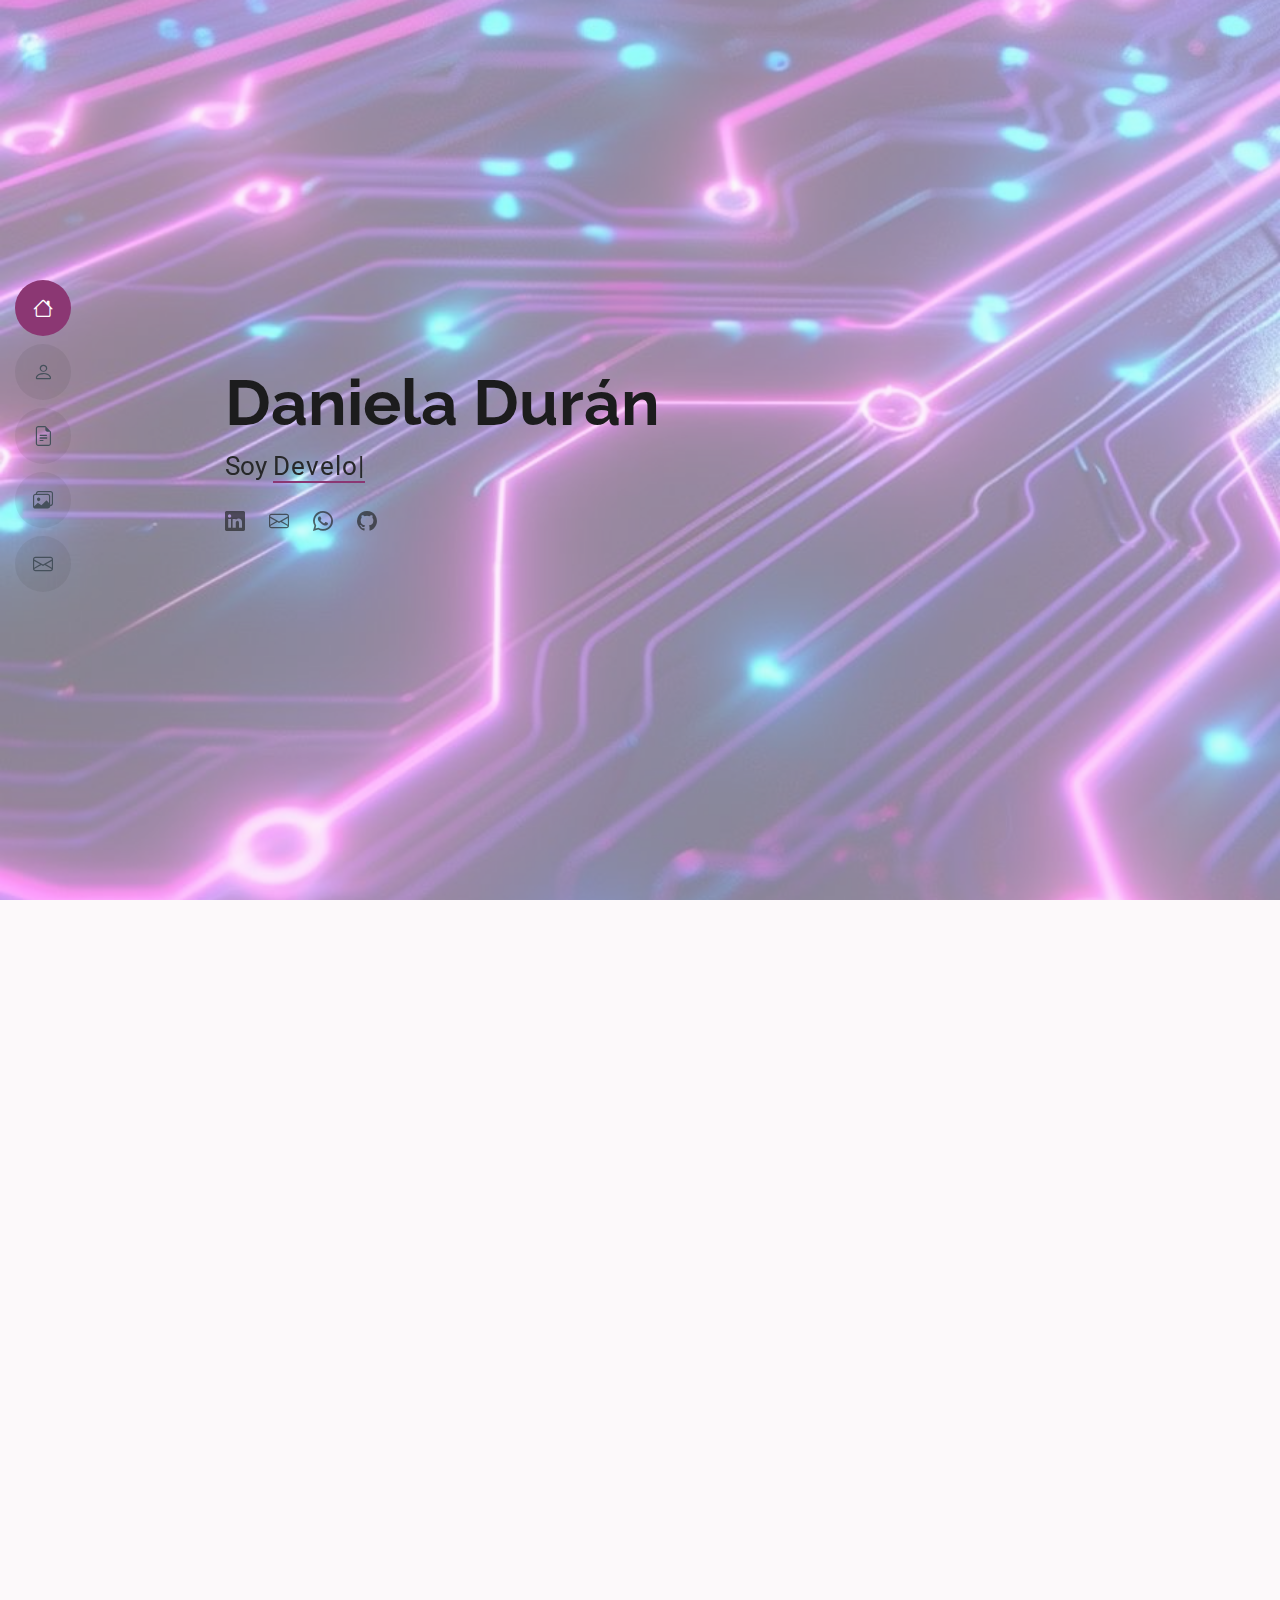
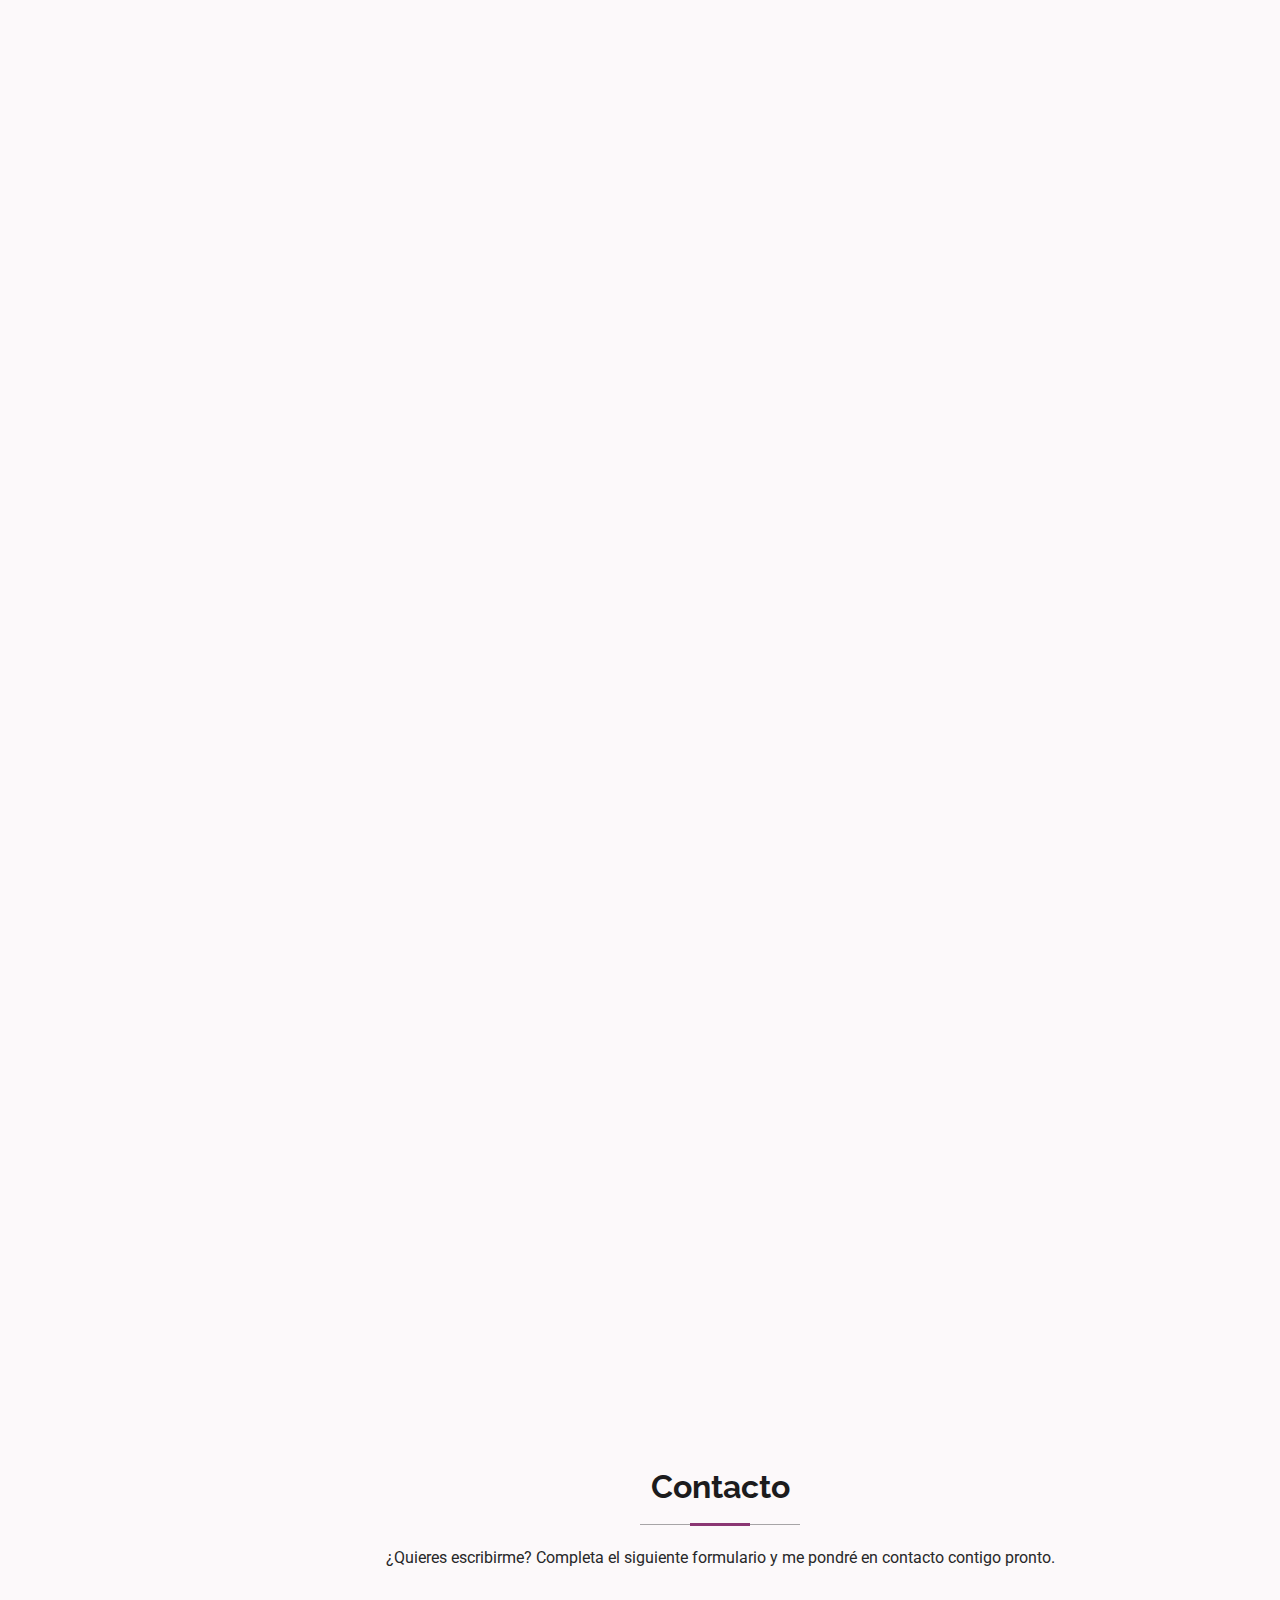
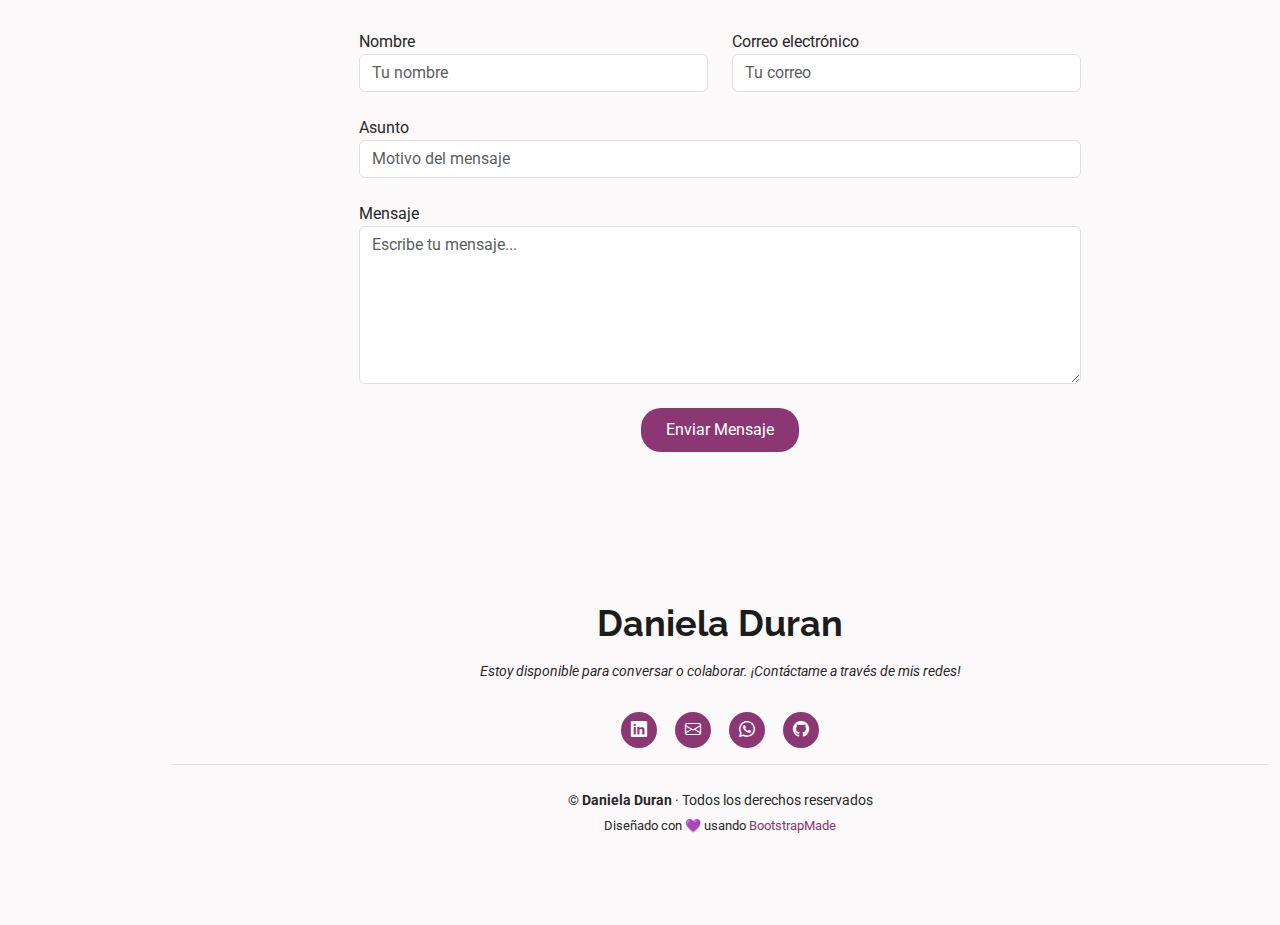
<file: index.html>
<!DOCTYPE html>
<html lang="en">
  <head>
    <meta charset="utf-8" />
    <meta content="width=device-width, initial-scale=1.0" name="viewport" />


    <title>Portafolio Dani</title>
    <meta content="" name="description" />
    <meta content="" name="keywords" />

    <!-- Favicons -->
    <link href="assets/img/IMG_0423.jpeg" rel="icon" />
    <link href="assets/img/apple-touch-icon.png" rel="apple-touch-icon" />

    <!-- Fonts -->
    <link href="https://fonts.googleapis.com" rel="preconnect" />
    <link href="https://fonts.gstatic.com" rel="preconnect" crossorigin />
    <link
      href="https://fonts.googleapis.com/css2?family=Roboto:ital,wght@0,100;0,300;0,400;0,500;0,700;0,900;1,100;1,300;1,400;1,500;1,700;1,900&family=Poppins:ital,wght@0,100;0,200;0,300;0,400;0,500;0,600;0,700;0,800;0,900;1,100;1,200;1,300;1,400;1,500;1,600;1,700;1,800;1,900&family=Raleway:ital,wght@0,100;0,200;0,300;0,400;0,500;0,600;0,700;0,800;0,900;1,100;1,200;1,300;1,400;1,500;1,600;1,700;1,800;1,900&display=swap"
      rel="stylesheet"
    />

    <!-- Vendor CSS Files -->
    <link
      href="assets/vendor/bootstrap/css/bootstrap.min.css"
      rel="stylesheet"
    />
    <link
      href="assets/vendor/bootstrap-icons/bootstrap-icons.css"
      rel="stylesheet"
    />
    <link href="assets/vendor/aos/aos.css" rel="stylesheet" />
    <link
      href="assets/vendor/glightbox/css/glightbox.min.css"
      rel="stylesheet"
    />
    <link href="assets/vendor/swiper/swiper-bundle.min.css" rel="stylesheet" />
    <link
      href="https://cdn.jsdelivr.net/npm/bootstrap-icons@1.10.5/font/bootstrap-icons.css"
      rel="stylesheet"
    />

    <!-- Main CSS File -->
    <link href="assets/css/main.css" rel="stylesheet" />

    <!-- =======================================================
  * Template Name: MyResume
  * Template URL: https://bootstrapmade.com/free-html-bootstrap-template-my-resume/
  * Updated: Jun 29 2024 with Bootstrap v5.3.3
  * Author: BootstrapMade.com
  * License: https://bootstrapmade.com/license/
  ======================================================== -->
  </head>

  <body class="index-page">
    <header
      id="header"
      class="header d-flex flex-column justify-content-center"
    >
      <i class="header-toggle d-xl-none bi bi-list"></i>

      <nav id="navmenu" class="navmenu">
        <ul>
          <li>
            <a href="#inicio" class="active"
              ><i class="bi bi-house navicon"></i><span>Inicio</span></a
            >
          </li>
          <li>
            <a href="#acercademi"
              ><i class="bi bi-person navicon"></i><span>Acerca de mí</span></a
            >
          </li>
          <li>
            <a href="#Habilidades"
              ><i class="bi bi-file-earmark-text navicon"></i
              ><span>Habilidades</span></a
            >
          </li>
          <li>
            <a href="#portfolio"
              ><i class="bi bi-images navicon"></i><span>Portafolio</span></a
            >
          </li>
          <li>
            <a href="#contact"
              ><i class="bi bi-envelope navicon"></i><span>Contacto</span></a
            >
          </li>
        </ul>
      </nav>
    </header>

    <main class="main">
      <!-- Hero Section -->
      <section id="inicio" class="hero section light-background">
        <img src="assets/img/IMG_0425.jpeg" alt="" />

        <div class="container" data-aos="zoom-out">
          <div class="row justify-content-center">
            <div class="col-lg-9">
              <h2>Daniela Durán</h2>
              <p>
                Soy
                <span
                  class="typed"
                  data-typed-items="Developer, Data Analyst, Customer Care Specialist"
                ></span
                ><span
                  class="typed-cursor typed-cursor--blink"
                  aria-hidden="true"
                ></span>
              </p>
              <div class="social-links">
                <a
                  href="https://www.linkedin.com/in/danieladuran21/"
                  target="_blank"
                  ><i class="bi bi-linkedin"></i
                ></a>
                <a href="mailto:daniela.duran21@gmail.com"
                  ><i class="bi bi-envelope"></i
                ></a>
                <a href="https://wa.me/56932433889" target="_blank"
                  ><i class="bi bi-whatsapp"></i
                ></a>
                <a href="https://github.com/danydaniela21" target="_blank"
                  ><i class="bi bi-github"></i
                ></a>
              </div>
            </div>
          </div>
        </div>
      </section>

      <!-- About Section -->
      <section id="acercademi" class="about section">
        <!-- Section Title -->
        <div class="container section-title" data-aos="fade-up">
          <h2>Acerca de mi</h2>
          <p>
            Profesional con más de 5 años de experiencia ayudando a personas,
            gestionando datos y resolviendo problemas en entornos exigentes. Hoy
            estudio Programación y Análisis de Sistemas con el objetivo de
            integrar esa experiencia al mundo digital. Mi enfoque es humano y
            analítico: me apasiona crear soluciones útiles, accesibles y con
            propósito.
          </p>
        </div>
        <!-- End Section Title -->

        <div class="container" data-aos="fade-up" data-aos-delay="100">
          <div class="row gy-4 justify-content-center">
            <div class="col-lg-4">
              <img src="assets/img/dani.jpg" class="img-fluid" alt="" />
            </div>
            <div class="col-lg-8 content">
              <h2>
                Expecialista en Atención al Cliente &amp; Futura Programadora y
                Analista de Sistemas.
              </h2>
              <p class="fst-italic py-3">
                Descripción breve de mi perfil profesional y objetivos actuales.
              </p>
              <div class="row">
                <div class="col-lg-6">
                  <ul>
                    <li>
                      <i class="bi bi-person-fill"></i>
                      <strong>Rol Actual:</strong>
                      <span
                        >Estudiante de Programación y Análisis de
                        Sistemas.</span
                      >
                    </li>
                    <li>
                      <i class="bi bi-bullseye"></i>
                      <strong>Objetivo Actual:</strong>
                      <span
                        >Desarrollar mi carrera en el mundo digital y seguir
                        aprendiendo.</span
                      >
                    </li>
                    <li>
                      <i class="bi bi-diagram-3-fill"></i>
                      <strong>Especialización:</strong>
                      <span
                        >Análisis de datos, Desarrollo Web, Programación.</span
                      >
                    </li>
                    <li>
                      <i class="bi bi-briefcase-fill"></i>
                      <strong>Experiencia Previa:</strong>
                      <span
                        >+6 años en atención al cliente y gestión de
                        datos.</span
                      >
                    </li>
                  </ul>
                </div>
                <div class="col-lg-6">
                  <ul>
                    <li>
                      <i class="bi bi-lightbulb-fill"></i>
                      <strong>Interés Profesional:</strong>
                      <span>Integrar tecnología con experiencia humana.</span>
                    </li>

                    <li>
                      <i class="bi bi-geo-alt-fill"></i>
                      <strong>Ubicación:</strong> <span>Santiago, Chile.</span>
                    </li>
                    <li>
                      <i class="bi bi-lightning-fill"></i>
                      <strong>Disponibilidad:</strong> <span>Inmediata.</span>
                    </li>
                  </ul>
                </div>
              </div>
              <p class="py-3">
                Busco oportunidades donde pueda seguir creciendo como
                profesional en tecnología, aportando desde mi experiencia en el
                trato con personas y mi visión de soluciones prácticas, éticas y
                enfocadas en el usuario. Me defino como alguien comprometida,
                detallista y con muchas ganas de seguir aprendiendo.
              </p>
            </div>
          </div>
        </div>
      </section>
      <!-- /About Section -->
      <!-- Skills Section -->
      <section id="Habilidades" class="skills section">
        <!-- Section Title -->
        <div class="container section-title" data-aos="fade-up">
          <h2>Habilidades Técnicas</h2>
          <p>
            Estas habilidades reflejan mi formación actual en Programación y
            Análisis de Sistemas, así como la práctica constante en proyectos
            personales y académicos.
          </p>
        </div>
        <!-- End Section Title -->

        <div class="container" data-aos="fade-up" data-aos-delay="100">
          <div class="row skills-content skills-animation">
            <div class="col-lg-6">
              <div class="progress">
                <span class="skill"
                  ><span>Java</span> <i class="val">60%</i></span
                >
                <div class="progress-bar-wrap">
                  <div
                    class="progress-bar"
                    role="progressbar"
                    aria-valuenow="60"
                    aria-valuemin="0"
                    aria-valuemax="100"
                  ></div>
                </div>
              </div>
              <!-- End Skills Item -->
              <br />

              <div class="progress">
                <span class="skill"
                  ><span>Python</span> <i class="val">50%</i></span
                >
                <div class="progress-bar-wrap">
                  <div
                    class="progress-bar"
                    role="progressbar"
                    aria-valuenow="50"
                    aria-valuemin="0"
                    aria-valuemax="100"
                  ></div>
                </div>
              </div>
              <!-- End Skills Item -->
              <br />
              <div class="progress">
                <span class="skill"
                  ><span>SQL</span> <i class="val">60%</i></span
                >
                <div class="progress-bar-wrap">
                  <div
                    class="progress-bar"
                    role="progressbar"
                    aria-valuenow="60"
                    aria-valuemin="0"
                    aria-valuemax="100"
                  ></div>
                </div>
              </div>
              <!-- End Skills Item -->
            </div>

            <div class="col-lg-6">
              <div class="progress">
                <span class="skill"
                  ><span>HTML</span> <i class="val">50%</i></span
                >
                <div class="progress-bar-wrap">
                  <div
                    class="progress-bar"
                    role="progressbar"
                    aria-valuenow="50"
                    aria-valuemin="0"
                    aria-valuemax="100"
                  ></div>
                </div>
              </div>
              <!-- End Skills Item -->
              <br />

              <div class="progress">
                <span class="skill"
                  ><span>CSS</span> <i class="val">50%</i></span
                >
                <div class="progress-bar-wrap">
                  <div
                    class="progress-bar"
                    role="progressbar"
                    aria-valuenow="50"
                    aria-valuemin="0"
                    aria-valuemax="100"
                  ></div>
                </div>
              </div>
              <!-- End Skills Item -->
              <br />
              <div class="progress">
                <span class="skill"
                  ><span>JavaScript</span> <i class="val">40%</i></span
                >
                <div class="progress-bar-wrap">
                  <div
                    class="progress-bar"
                    role="progressbar"
                    aria-valuenow="40"
                    aria-valuemin="0"
                    aria-valuemax="100"
                  ></div>
                </div>
              </div>
              <!-- End Skills Item -->
            </div>
          </div>
        </div>
      </section>
      <!-- /Skills Section -->

      <!-- Portfolio Section -->
      <section id="portfolio" class="portfolio section">
        <!-- Section Title -->
        <div class="container section-title" data-aos="fade-up">
          <h2>Portafolio</h2>
          <p>
            Estoy desarrollando proyectos con HTML, CSS, Python, PHP, Laravel,
            SQL y más. Aquí pronto compartiré enlaces y descripciones.
          </p>
        </div>
        <!-- End Section Title -->

        <div class="container">
          <div
            class="isotope-layout"
            data-default-filter="*"
            data-layout="masonry"
            data-sort="original-order"
          >
            <ul
              class="portfolio-filters isotope-filters"
              data-aos="fade-up"
              data-aos-delay="100"
            >
              <li data-filter="*" class="filter-active">Todos</li>
              <li data-filter=".filter-app">Data</li>
              <li data-filter=".filter-product">Paginas Web</li>
            </ul>
            <!-- End Portfolio Filters -->

            <div
              class="row gy-4 isotope-container"
              data-aos="fade-up"
              data-aos-delay="200"
            >
              <div
                class="col-lg-4 col-md-6 portfolio-item isotope-item filter-app"
              >
                <img src="assets/img/IMG_0423.jpeg" class="img-fluid" alt="" />
                <div class="portfolio-info">
                  <h4>App 1</h4>
                  <p>Lorem ipsum, dolor sit</p>
                  <a
                    href="assets/img/IMG_0423.jpeg"
                    title="App 1"
                    data-gallery="portfolio-gallery-app"
                    class="glightbox preview-link"
                    ><i class="bi bi-zoom-in"></i
                  ></a>
                  <a
                    href="portfolio-details.html"
                    title="More Details"
                    class="details-link"
                    ><i class="bi bi-link-45deg"></i
                  ></a>
                </div>
              </div>
              <!-- End Portfolio Item -->

              <div
                class="col-lg-4 col-md-6 portfolio-item isotope-item filter-product"
              >
                <img src="assets/img/IMG_0421.jpeg" class="img-fluid" alt="" />
                <div class="portfolio-info">
                  <h4>Product 1</h4>
                  <p>Lorem ipsum, dolor sit</p>
                  <a
                    href="assets/img/IMG_0421.jpeg"
                    title="Product 1"
                    data-gallery="portfolio-gallery-product"
                    class="glightbox preview-link"
                    ><i class="bi bi-zoom-in"></i
                  ></a>
                  <a
                    href="portfolio-details.html"
                    title="More Details"
                    class="details-link"
                    ><i class="bi bi-link-45deg"></i
                  ></a>
                </div>
              </div>
              <!-- End Portfolio Item -->

              <div
                class="col-lg-4 col-md-6 portfolio-item isotope-item filter-branding"
              >
                <img src="assets/img/IMG_0422.jpeg" class="img-fluid" alt="" />
                <div class="portfolio-info">
                  <h4>Branding 1</h4>
                  <p>Lorem ipsum, dolor sit</p>
                  <a
                    href="assets/img/IMG_0422.jpeg"
                    title="Branding 1"
                    data-gallery="portfolio-gallery-branding"
                    class="glightbox preview-link"
                    ><i class="bi bi-zoom-in"></i
                  ></a>
                  <a
                    href="portfolio-details.html"
                    title="More Details"
                    class="details-link"
                    ><i class="bi bi-link-45deg"></i
                  ></a>
                </div>
              </div>
              <!-- End Portfolio Item -->
            </div>
            <!-- End Portfolio Container -->
          </div>
        </div>
      </section>
      <!-- /Portfolio Section -->
      <!-- Contact Section -->
      <section id="contact" class="contact">
        <div class="container">
          <div class="section-title text-center">
            <h2>Contacto</h2>
            <p>
              ¿Quieres escribirme? Completa el siguiente formulario y me pondré
              en contacto contigo pronto.
            </p>
          </div>

          <div class="row justify-content-center">
            <div class="col-lg-8">
              <form
                action="https://formsubmit.co/danydaniela21@icloud.com"
                method="POST"
              >
                <!-- Ocultos -->
                <input type="hidden" name="_captcha" value="false" />
                <input
                  type="hidden"
                  name="_autoresponse"
                  value="¡Gracias por tu mensaje! Te responderé pronto."
                />
                <input
                  type="hidden"
                  name="_next"
                  value="https://danydaniela21.github.io/mi-portafolio/gracias.html"
                />

                <div class="row gy-4">
                  <div class="col-md-6">
                    <label for="name">Nombre</label>
                    <input
                      type="text"
                      name="name"
                      id="name"
                      class="form-control"
                      placeholder="Tu nombre"
                      required
                    />
                  </div>

                  <div class="col-md-6">
                    <label for="email">Correo electrónico</label>
                    <input
                      type="email"
                      name="email"
                      id="email"
                      class="form-control"
                      placeholder="Tu correo"
                      required
                    />
                  </div>

                  <div class="col-md-12">
                    <label for="subject">Asunto</label>
                    <input
                      type="text"
                      name="subject"
                      id="subject"
                      class="form-control"
                      placeholder="Motivo del mensaje"
                      required
                    />
                  </div>

                  <div class="col-md-12">
                    <label for="message">Mensaje</label>
                    <textarea
                      name="message"
                      id="message"
                      rows="6"
                      class="form-control"
                      placeholder="Escribe tu mensaje..."
                      required
                    ></textarea>
                  </div>

                 <div class="col-md-12 text-center">
  <button type="submit" class="btn btn-primary"
    style="
      background-color: var(--accent-color);
      color: white;
      border: none;
      border-radius: 20px;
      padding: 10px 25px;
    "
  >
    Enviar Mensaje
  </button>
</div>

                    <div
                      class="sent-message mt-3"
                      style="display: none"
                    >
                      ¡Tu mensaje ha sido enviado correctamente!
                    </div>
                  </div>
                </div>
              </form>
            </div>
          </div>
        </div>
      </section>
      <section class="section" id="footer-section">
  <div class="container">
    <footer id="footer" class="footer text-center">
      <h3 class="sitename">Daniela Duran</h3>
      <p>
        Estoy disponible para conversar o colaborar. ¡Contáctame a través de mis redes!
      </p>

      <div class="social-links d-flex justify-content-center mb-3">
        <a href="https://www.linkedin.com/in/danieladuran21/" target="_blank"><i class="bi bi-linkedin"></i></a>
        <a href="mailto:daniela.duran21@gmail.com"><i class="bi bi-envelope"></i></a>
        <a href="https://wa.me/56932433889" target="_blank"><i class="bi bi-whatsapp"></i></a>
        <a href="https://github.com/danydaniela21" target="_blank"><i class="bi bi-github"></i></a>
      </div>

      <div class="copyright">
        &copy; <strong>Daniela Duran</strong> · Todos los derechos reservados
      </div>
      <div class="credits">
        Diseñado con 💜 usando <a href="https://bootstrapmade.com/">BootstrapMade</a>
      </div>
    </footer>
  </div>
</section>
    </main>

</section>

    <!-- Scroll Top -->
    <a
      href="#"
      id="scroll-top"
      class="scroll-top d-flex align-items-center justify-content-center"
      ><i class="bi bi-arrow-up-short"></i
    ></a>

    <!-- Preloader -->
    <div id="preloader"></div>

    <!-- Vendor JS Files -->
    <script src="assets/vendor/bootstrap/js/bootstrap.bundle.min.js"></script>
    <!-- <script src="assets/vendor/php-email-form/validate.js"></script> -->
    <script src="assets/vendor/aos/aos.js"></script>
    <script src="assets/vendor/typed.js/typed.umd.js"></script>
    <script src="assets/vendor/purecounter/purecounter_vanilla.js"></script>
    <script src="assets/vendor/waypoints/noframework.waypoints.js"></script>
    <script src="assets/vendor/glightbox/js/glightbox.min.js"></script>
    <script src="assets/vendor/imagesloaded/imagesloaded.pkgd.min.js"></script>
    <script src="assets/vendor/isotope-layout/isotope.pkgd.min.js"></script>
    <script src="assets/vendor/swiper/swiper-bundle.min.js"></script>
    <script></script>

    <!-- Main JS File -->
    <script src="assets/js/main.js"></script>
  </body>
</html>
</file>
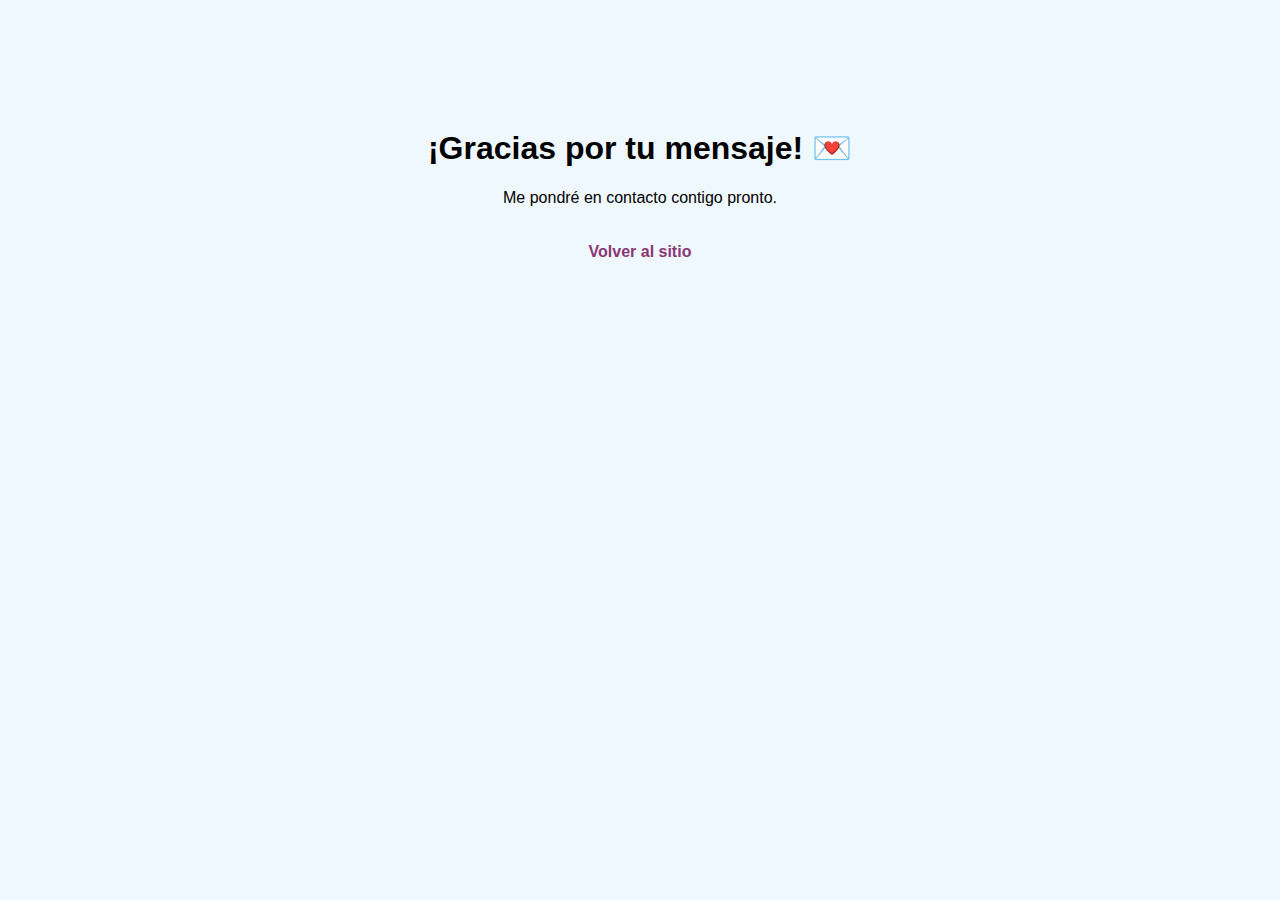
<file: gracias.html>
<!DOCTYPE html>
<html lang="es">
  <head>
    <meta charset="UTF-8" />
    <title>Mensaje enviado</title>
    <style>
      body {
        font-family: sans-serif;
        text-align: center;
        padding: 100px;
        background-color: #f0f8ff;
      }
      a {
        display: inline-block;
        margin-top: 20px;
        text-decoration: none;
        color: #8b3773;
        font-weight: bold;
      }
    </style>
  </head>
  <body>
    <h1>¡Gracias por tu mensaje! 💌</h1>
    <p>Me pondré en contacto contigo pronto.</p>
    <a href="index.html#inicio">Volver al sitio</a>
  </body>
</html>
</file>
<file: assets/css/main.css>
/**
* Template Name: MyResume
* Template URL: https://bootstrapmade.com/free-html-bootstrap-template-my-resume/
* Updated: Jun 29 2024 with Bootstrap v5.3.3
* Author: BootstrapMade.com
* License: https://bootstrapmade.com/license/
*/

/*--------------------------------------------------------------
# Font & Color Variables
# Help: https://bootstrapmade.com/color-system/
--------------------------------------------------------------*/
/* Fonts */
:root {
  --default-font: "Roboto",  system-ui, -apple-system, "Segoe UI", Roboto, "Helvetica Neue", Arial, "Noto Sans", "Liberation Sans", sans-serif, "Apple Color Emoji", "Segoe UI Emoji", "Segoe UI Symbol", "Noto Color Emoji";
  --heading-font: "Raleway",  sans-serif;
  --nav-font: "Poppins",  sans-serif;
}

/* Global Colors - The following color variables are used throughout the website. Updating them here will change the color scheme of the entire website */
:root { 
  --background-color: #fcf9fa; /* Background color for the entire website, including individual sections */
  --default-color: #272829; /* Default color used for the majority of the text content across the entire website */
  --heading-color: #1c1c1d; /* Color for headings, subheadings and title throughout the website */
  --accent-color:  #8b3773; /* Accent color that represents your brand on the website. It's used for buttons, links, and other elements that need to stand out */
  --surface-color: #ffffff; /* The surface color is used as a background of boxed elements within sections, such as cards, icon boxes, or other elements that require a visual separation from the global background. */
  --contrast-color: #ffffff; /* Contrast color for text, ensuring readability against backgrounds of accent, heading, or default colors. */
}

/* Nav Menu Colors - The following color variables are used specifically for the navigation menu. They are separate from the global colors to allow for more customization options */
:root {
  --nav-color: #45505b;  /* The default color of the main navmenu links */
  --nav-hover-color: #8b3773; /* Applied to main navmenu links when they are hovered over or active */
  --nav-mobile-background-color: #ffffff; /* Used as the background color for mobile navigation menu */
  --nav-dropdown-background-color: #ffffff; /* Used as the background color for dropdown items that appear when hovering over primary navigation items */
  --nav-dropdown-color: #212529; /* Used for navigation links of the dropdown items in the navigation menu. */
  --nav-dropdown-hover-color: #0563bb; /* Similar to --nav-hover-color, this color is applied to dropdown navigation links when they are hovered over. */
}

/* Color Presets - These classes override global colors when applied to any section or element, providing reuse of the sam color scheme. */

.light-background {
  --background-color: #f9f9f9;
  --surface-color: #ffffff;
}

.dark-background {
  --background-color: #060606;
  --default-color: #ffffff;
  --heading-color: #ffffff;
  --surface-color: #252525;
  --contrast-color: #ffffff;
}

/* Smooth scroll */
:root {
  scroll-behavior: smooth;
}

/*--------------------------------------------------------------
# General Styling & Shared Classes
--------------------------------------------------------------*/
body {
  color: var(--default-color);
  background-color: var(--background-color);
  font-family: var(--default-font);
}

a {
  color: var(--accent-color);
  text-decoration: none;
  transition: 0.3s;
}

a:hover {
  color: color-mix(in srgb, var(--accent-color), transparent 25%);
  text-decoration: none;
}

h1,
h2,
h3,
h4,
h5,
h6 {
  color: var(--heading-color);
  font-family: var(--heading-font);
}

/* PHP Email Form Messages
------------------------------*/
.php-email-form .error-message {
  display: none;
  background: #df1529;
  color: #ffffff;
  text-align: left;
  padding: 15px;
  margin-bottom: 24px;
  font-weight: 600;
}

.php-email-form .sent-message {
  display: none;
  color: #ffffff;
  background: #059652;
  text-align: center;
  padding: 15px;
  margin-bottom: 24px;
  font-weight: 600;
}

.php-email-form .loading {
  display: none;
  background: var(--surface-color);
  text-align: center;
  padding: 15px;
  margin-bottom: 24px;
}

.php-email-form .loading:before {
  content: "";
  display: inline-block;
  border-radius: 50%;
  width: 24px;
  height: 24px;
  margin: 0 10px -6px 0;
  border: 3px solid var(--accent-color);
  border-top-color: var(--surface-color);
  animation: php-email-form-loading 1s linear infinite;
}

@keyframes php-email-form-loading {
  0% {
    transform: rotate(0deg);
  }

  100% {
    transform: rotate(360deg);
  }
}

/*--------------------------------------------------------------
# Global Header
--------------------------------------------------------------*/
.header {
  color: var(--default-color);
  position: fixed;
  top: 0;
  left: 0;
  bottom: 0;
  padding: 0 15px;
  transition: all ease-in-out 0.3s;
  overflow-y: auto;
  z-index: 997;
  min-width: 200px;
}

@media (max-width: 1199px) {
  .header {
    background-color: var(--background-color);
    border-right: 1px solid color-mix(in srgb, var(--default-color), transparent 90%);
    width: 300px;
    left: -100%;
  }
}

@media (min-width: 1200px) and (max-width: 1600px) {
  .header~main {
    margin-left: 160px;
  }

  .header~main .hero {
    margin-left: -160px;
    width: 100vw;
  }
}

.header.header-show {
  left: 0;
}

.header .header-toggle {
  color: var(--contrast-color);
  background-color: var(--accent-color);
  font-size: 22px;
  display: flex;
  align-items: center;
  justify-content: center;
  width: 40px;
  height: 40px;
  border-radius: 50%;
  cursor: pointer;
  position: fixed;
  top: 15px;
  right: 15px;
  z-index: 9999;
  transition: background-color 0.3s;
}

.header .header-toggle:hover {
  color: var(--contrast-color);
  background-color: color-mix(in srgb, var(--accent-color) 90%, white 15%);
}

/*--------------------------------------------------------------
# Navigation Menu
--------------------------------------------------------------*/
.navmenu {
  padding: 0;
  z-index: 9997;
}

.navmenu ul {
  list-style: none;
  padding: 0 0 20px 0;
  margin: 0;
  width: 140px;
}

.navmenu a,
.navmenu a:focus {
  color: var(--nav-color);
  font-family: var(--nav-font);
  display: flex;
  align-items: center;
  padding: 10px 18px;
  margin-bottom: 8px;
  font-size: 15px;
  border-radius: 50px;
  background: color-mix(in srgb, var(--default-color), transparent 92%);
  height: 56px;
  width: 100%;
  overflow: hidden;
  transition: 0.3s;
}

.navmenu a i,
.navmenu a:focus i {
  font-size: 20px;
}

.navmenu a span,
.navmenu a:focus span {
  padding: 0 5px 0 7px;
}

@media (min-width: 992px) {

  .navmenu a,
  .navmenu a:focus {
    max-width: 56px;
  }

  .navmenu a span,
  .navmenu a:focus span {
    display: none;
  }
}

.navmenu a:hover,
.navmenu .active,
.navmenu .active:focus,
.navmenu li:hover>a {
  color: var(--contrast-color);
  background: var(--nav-hover-color);
}

.navmenu a:hover,
.navmenu li:hover>a {
  max-width: 100%;
  color: var(--contrast-color);
}

.navmenu a:hover span,
.navmenu li:hover>a span {
  display: block;
}

/*--------------------------------------------------------------
# Global Footer
--------------------------------------------------------------*/
.footer {
  color: var(--default-color);
  background-color: var(--background-color);
  font-size: 14px;
  padding: 30px 0;
  position: relative;
  width: 100%;
}

.footer .container {
  max-width: 1140px;
  margin: 0 280px;
  padding: 0 15px;
  text-align: center;
}

.footer h3 {
  font-size: 36px;
  font-weight: 700;
  position: relative;
  padding: 0;
  margin: 0 0 15px 0;
}

.footer p {
  font-size: 15;
  font-style: italic;
  padding: 0;
  margin: 0 0 30px 0;
}

.footer .social-links {
  margin: 0 0 30px 0;
}

.footer .social-links a {
  font-size: 16px;
  display: flex;
  align-items: center;
  justify-content: center;
  background: var(--accent-color);
  color: var(--contrast-color);
  line-height: 1;
  margin: 0 4px;
  border-radius: 50%;
  text-align: center;
  width: 36px;
  height: 36px;
  transition: 0.3s;
}

.footer .social-links a:hover {
  background: color-mix(in srgb, var(--accent-color), transparent 20%);
  text-decoration: none;
}

.footer .copyright {
  padding-top: 25px;
  border-top: 1px solid color-mix(in srgb, var(--default-color), transparent 90%);
}

.footer .credits {
  font-size: 13px;
  padding-top: 5px;
}

.footer .social-links {
  display: flex;
  justify-content: center;
  align-items: center;
  flex-wrap: wrap; /* Por si son muchos íconos */
  gap: 10px; /* Espacio entre íconos */
}

/*--------------------------------------------------------------
# Preloader
--------------------------------------------------------------*/
#preloader {
  position: fixed;
  inset: 0;
  z-index: 999999;
  overflow: hidden;
  background: var(--background-color);
  transition: all 0.6s ease-out;
}

#preloader:before {
  content: "";
  position: fixed;
  top: calc(50% - 30px);
  left: calc(50% - 30px);
  border: 6px solid #ffffff;
  border-color: var(--accent-color) transparent var(--accent-color) transparent;
  border-radius: 50%;
  width: 60px;
  height: 60px;
  animation: animate-preloader 1.5s linear infinite;
}

@keyframes animate-preloader {
  0% {
    transform: rotate(0deg);
  }

  100% {
    transform: rotate(360deg);
  }
}

/*--------------------------------------------------------------
# Scroll Top Button
--------------------------------------------------------------*/
.scroll-top {
  position: fixed;
  visibility: hidden;
  opacity: 0;
  right: 15px;
  bottom: -15px;
  z-index: 99999;
  background-color: var(--accent-color);
  width: 44px;
  height: 44px;
  border-radius: 50px;
  transition: all 0.4s;
}

.scroll-top i {
  font-size: 24px;
  color: var(--contrast-color);
  line-height: 0;
}

.scroll-top:hover {
  background-color: color-mix(in srgb, var(--accent-color), transparent 20%);
  color: var(--contrast-color);
}

.scroll-top.active {
  visibility: visible;
  opacity: 1;
  bottom: 15px;
}

/*--------------------------------------------------------------
# Disable aos animation delay on mobile devices
--------------------------------------------------------------*/
@media screen and (max-width: 768px) {
  [data-aos-delay] {
    transition-delay: 0 !important;
  }
}

/*--------------------------------------------------------------
# Global Page Titles & Breadcrumbs
--------------------------------------------------------------*/
.page-title {
  --background-color: color-mix(in srgb, var(--default-color), transparent 96%);
  color: var(--default-color);
  background-color: var(--background-color);
  padding: 20px 0;
  position: relative;
}

.page-title h1 {
  font-size: 28px;
  font-weight: 700;
  margin: 0;
}

.page-title .breadcrumbs ol {
  display: flex;
  flex-wrap: wrap;
  list-style: none;
  padding: 0 0 10px 0;
  margin: 0;
  font-size: 14px;
  font-weight: 400;
}

.page-title .breadcrumbs ol li+li {
  padding-left: 10px;
}

.page-title .breadcrumbs ol li+li::before {
  content: "/";
  display: inline-block;
  padding-right: 10px;
  color: color-mix(in srgb, var(--default-color), transparent 70%);
}

/*--------------------------------------------------------------
# Global Sections
--------------------------------------------------------------*/
section,
.section {
  color: var(--default-color);
  background-color: var(--background-color);
  padding: 60px 0;
  overflow: clip;
}

/*--------------------------------------------------------------
# Global Section Titles
--------------------------------------------------------------*/
.section-title {
  text-align: center;
  padding-bottom: 60px;
  position: relative;
}

.section-title h2 {
  font-size: 32px;
  font-weight: 700;
  margin-bottom: 20px;
  padding-bottom: 20px;
  position: relative;
}

.section-title h2:before {
  content: "";
  position: absolute;
  display: block;
  width: 160px;
  height: 1px;
  background: color-mix(in srgb, var(--default-color), transparent 60%);
  left: 0;
  right: 0;
  bottom: 1px;
  margin: auto;
}

.section-title h2::after {
  content: "";
  position: absolute;
  display: block;
  width: 60px;
  height: 3px;
  background: var(--accent-color);
  left: 0;
  right: 0;
  bottom: 0;
  margin: auto;
}

.section-title p {
  margin-bottom: 0;
}

/*--------------------------------------------------------------
# Hero Section
--------------------------------------------------------------*/
.hero {
  width: 100%;
  min-height: 100vh;
  position: relative;
  padding: 80px 0;
  display: flex;
  align-items: center;
  justify-content: center;
}

.hero img {
  position: absolute;
  inset: 0;
  display: block;
  width: 100%;
  height: 100%;
  object-fit: cover;
  z-index: 1;
}

.hero:before {
  content: "";
  background: color-mix(in srgb, var(--background-color), transparent 50%);
  position: absolute;
  inset: 0;
  z-index: 2;
}

.hero .container {
  position: relative;
  z-index: 3;
}

.hero h2 {
  margin: 0;
  font-size: 64px;
  font-weight: 700;
}

.hero p {
  margin: 5px 0 0 0;
  font-size: 26px;
}

.hero p span {
  letter-spacing: 1px;
  border-bottom: 2px solid var(--accent-color);
}

.hero .social-links {
  margin-top: 25px;
}

.hero .social-links a {
  font-size: 20px;
  display: inline-block;
  color: color-mix(in srgb, var(--default-color), transparent 30%);
  line-height: 1;
  margin-right: 20px;
  transition: 0.3s;
}

.hero .social-links a:hover {
  color: var(--accent-color);
}

@media (max-width: 768px) {
  .hero h2 {
    font-size: 32px;
  }

  .hero p {
    font-size: 20px;
  }
}

/*--------------------------------------------------------------
# About Section
--------------------------------------------------------------*/
.about .content h2 {
  font-weight: 700;
  font-size: 24px;
}

.about .content ul {
  list-style: none;
  padding: 0;
}

.about .content ul li {
  margin-bottom: 20px;
  display: flex;
  align-items: center;
}

.about .content ul strong {
  margin-right: 10px;
}

.about .content ul i {
  font-size: 16px;
  margin-right: 5px;
  color: var(--accent-color);
  line-height: 0;
}

/*--------------------------------------------------------------
# Stats Section
--------------------------------------------------------------*/
.stats i {
  background-color: var(--accent-color);
  color: var(--contrast-color);
  width: 54px;
  height: 54px;
  font-size: 24px;
  border-radius: 50px;
  display: inline-flex;
  align-items: center;
  justify-content: center;
  position: relative;
  z-index: 1;
}

.stats .stats-item {
  margin-top: 10px;
  width: 100%;
  position: relative;
  text-align: center;
  z-index: 0;
}

.stats .stats-item span {
  font-size: 36px;
  display: block;
  font-weight: 700;
  color: color-mix(in srgb, var(--default-color), transparent 20%);
}

.stats .stats-item p {
  padding: 0;
  margin: 0;
  color: color-mix(in srgb, var(--default-color), transparent 50%);
  font-size: 16px;
}

/*--------------------------------------------------------------
# Skills Section
--------------------------------------------------------------*/
.skills .progress {
  height: 60px;
  display: block;
  background: none;
  border-radius: 0;
}

.skills .progress .skill {
  color: var(--heading-color);
  padding: 0;
  margin: 0 0 6px 0;
  text-transform: uppercase;
  display: block;
  font-weight: 600;
  font-family: var(--heading-font);
}

.skills .progress .skill .val {
  float: right;
  font-style: normal;
}

.skills .progress-bar-wrap {
  background: color-mix(in srgb, var(--default-color), transparent 90%);
  height: 10px;
}

.skills .progress-bar {
  width: 1px;
  height: 10px;
  transition: 0.9s;
  background-color: var(--accent-color);
}

/*--------------------------------------------------------------
# Resume Section
--------------------------------------------------------------*/
.resume .resume-title {
  color: var(--heading-color);
  font-size: 26px;
  font-weight: 700;
  margin-top: 20px;
  margin-bottom: 20px;
}

.resume .resume-item {
  padding: 0 0 20px 20px;
  margin-top: -2px;
  border-left: 2px solid var(--accent-color);
  position: relative;
}

.resume .resume-item h4 {
  line-height: 18px;
  font-size: 18px;
  font-weight: 600;
  text-transform: uppercase;
  color: color-mix(in srgb, var(--default-color), transparent 20%);
  margin-bottom: 10px;
}

.resume .resume-item h5 {
  font-size: 16px;
  padding: 5px 15px;
  display: inline-block;
  font-weight: 600;
  margin-bottom: 10px;
}

.resume .resume-item ul {
  padding-left: 20px;
}

.resume .resume-item ul li {
  padding-bottom: 10px;
}

.resume .resume-item:last-child {
  padding-bottom: 0;
}

.resume .resume-item::before {
  content: "";
  position: absolute;
  width: 16px;
  height: 16px;
  border-radius: 50px;
  left: -9px;
  top: 0;
  background: var(--background-color);
  border: 2px solid var(--accent-color);
}

/*--------------------------------------------------------------
# Portfolio Section
--------------------------------------------------------------*/
.portfolio .portfolio-filters {
  padding: 0;
  margin: 0 auto 20px auto;
  list-style: none;
  text-align: center;
}

.portfolio .portfolio-filters li {
  cursor: pointer;
  display: inline-block;
  padding: 8px 20px 10px 20px;
  margin: 0;
  font-size: 15px;
  font-weight: 500;
  line-height: 1;
  margin-bottom: 5px;
  border-radius: 50px;
  transition: all 0.3s ease-in-out;
  font-family: var(--heading-font);
}

.portfolio .portfolio-filters li:hover,
.portfolio .portfolio-filters li.filter-active {
  color: var(--contrast-color);
  background-color: var(--accent-color);
}

.portfolio .portfolio-filters li:first-child {
  margin-left: 0;
}

.portfolio .portfolio-filters li:last-child {
  margin-right: 0;
}

@media (max-width: 575px) {
  .portfolio .portfolio-filters li {
    font-size: 14px;
    margin: 0 0 10px 0;
  }
}

.portfolio .portfolio-item {
  position: relative;
  overflow: hidden;
}

.portfolio .portfolio-item .portfolio-info {
  opacity: 0;
  position: absolute;
  left: 12px;
  right: 12px;
  bottom: -100%;
  z-index: 3;
  transition: all ease-in-out 0.5s;
  background: color-mix(in srgb, var(--background-color), transparent 10%);
  padding: 15px;
}

.portfolio .portfolio-item .portfolio-info h4 {
  font-size: 18px;
  font-weight: 600;
  padding-right: 50px;
}

.portfolio .portfolio-item .portfolio-info p {
  color: color-mix(in srgb, var(--default-color), transparent 30%);
  font-size: 14px;
  margin-bottom: 0;
  padding-right: 50px;
}

.portfolio .portfolio-item .portfolio-info .preview-link,
.portfolio .portfolio-item .portfolio-info .details-link {
  position: absolute;
  right: 50px;
  font-size: 24px;
  top: calc(50% - 14px);
  color: color-mix(in srgb, var(--default-color), transparent 30%);
  transition: 0.3s;
  line-height: 0;
}

.portfolio .portfolio-item .portfolio-info .preview-link:hover,
.portfolio .portfolio-item .portfolio-info .details-link:hover {
  color: var(--accent-color);
}

.portfolio .portfolio-item .portfolio-info .details-link {
  right: 14px;
  font-size: 28px;
}

.portfolio .portfolio-item:hover .portfolio-info {
  opacity: 1;
  bottom: 0;
}

/*--------------------------------------------------------------
# Services Section
--------------------------------------------------------------*/
.services .service-item {
  background-color: var(--surface-color);
  box-shadow: 0px 5px 90px 0px rgba(0, 0, 0, 0.1);
  height: 100%;
  padding: 60px 30px;
  text-align: center;
  transition: 0.3s;
  border-radius: 5px;
}

.services .service-item .icon {
  margin: 0 auto;
  width: 100px;
  height: 100px;
  display: flex;
  align-items: center;
  justify-content: center;
  transition: ease-in-out 0.3s;
  position: relative;
}

.services .service-item .icon i {
  font-size: 36px;
  transition: 0.5s;
  position: relative;
}

.services .service-item .icon svg {
  position: absolute;
  top: 0;
  left: 0;
}

.services .service-item .icon svg path {
  transition: 0.5s;
  fill: color-mix(in srgb, var(--default-color), transparent 95%);
}

.services .service-item h3 {
  font-weight: 700;
  margin: 10px 0 15px 0;
  font-size: 22px;
}

.services .service-item p {
  line-height: 24px;
  font-size: 14px;
  margin-bottom: 0;
}

.services .service-item:hover {
  box-shadow: 0px 5px 35px 0px rgba(0, 0, 0, 0.1);
}

.services .service-item.item-cyan i {
  color: #0dcaf0;
}

.services .service-item.item-cyan:hover .icon i {
  color: #fff;
}

.services .service-item.item-cyan:hover .icon path {
  fill: #0dcaf0;
}

.services .service-item.item-orange i {
  color: #fd7e14;
}

.services .service-item.item-orange:hover .icon i {
  color: #fff;
}

.services .service-item.item-orange:hover .icon path {
  fill: #fd7e14;
}

.services .service-item.item-teal i {
  color: #20c997;
}

.services .service-item.item-teal:hover .icon i {
  color: #fff;
}

.services .service-item.item-teal:hover .icon path {
  fill: #20c997;
}

.services .service-item.item-red i {
  color: #df1529;
}

.services .service-item.item-red:hover .icon i {
  color: #fff;
}

.services .service-item.item-red:hover .icon path {
  fill: #df1529;
}

.services .service-item.item-indigo i {
  color: #6610f2;
}

.services .service-item.item-indigo:hover .icon i {
  color: #fff;
}

.services .service-item.item-indigo:hover .icon path {
  fill: #6610f2;
}

.services .service-item.item-pink i {
  color: #f3268c;
}

.services .service-item.item-pink:hover .icon i {
  color: #fff;
}

.services .service-item.item-pink:hover .icon path {
  fill: #f3268c;
}

/*--------------------------------------------------------------
# Testimonials Section
--------------------------------------------------------------*/
.testimonials .testimonials-carousel,
.testimonials .testimonials-slider {
  overflow: hidden;
}

.testimonials .testimonial-item .testimonial-content {
  border-left: 3px solid var(--accent-color);
  padding-left: 30px;
}

.testimonials .testimonial-item .testimonial-img {
  border-radius: 50%;
  border: 4px solid var(--background-color);
  margin: 0 auto;
}

.testimonials .testimonial-item h3 {
  font-size: 20px;
  font-weight: bold;
  margin: 10px 0 5px 0;
}

.testimonials .testimonial-item h4 {
  font-size: 14px;
  color: color-mix(in srgb, var(--default-color), transparent 40%);
  margin: 0 0 10px 0;
}

.testimonials .testimonial-item .stars i {
  color: #ffc107;
  margin: 0 1px;
}

.testimonials .testimonial-item .quote-icon-left,
.testimonials .testimonial-item .quote-icon-right {
  color: color-mix(in srgb, var(--accent-color), transparent 50%);
  font-size: 26px;
  line-height: 0;
}

.testimonials .testimonial-item .quote-icon-left {
  display: inline-block;
  left: -5px;
  position: relative;
}

.testimonials .testimonial-item .quote-icon-right {
  display: inline-block;
  right: -5px;
  position: relative;
  top: 10px;
  transform: scale(-1, -1);
}

.testimonials .testimonial-item p {
  font-style: italic;
}

.testimonials .swiper-wrapper {
  height: auto;
}

.testimonials .swiper-pagination {
  margin-top: 30px;
  position: relative;
}

.testimonials .swiper-pagination .swiper-pagination-bullet {
  width: 12px;
  height: 12px;
  background-color: color-mix(in srgb, var(--default-color), transparent 85%);
  opacity: 1;
}

.testimonials .swiper-pagination .swiper-pagination-bullet-active {
  background-color: var(--accent-color);
}

/*--------------------------------------------------------------
# Contact Section
--------------------------------------------------------------*/
.contact .info-item+.info-item {
  margin-top: 40px;
}

.contact .info-item i {
  color: var(--accent-color);
  background: color-mix(in srgb, var(--accent-color), transparent 92%);
  font-size: 20px;
  width: 44px;
  height: 44px;
  display: flex;
  justify-content: center;
  align-items: center;
  border-radius: 50px;
  transition: all 0.3s ease-in-out;
  margin-right: 15px;
}

.contact .info-item h3 {
  padding: 0;
  font-size: 18px;
  font-weight: 700;
  margin-bottom: 5px;
}

.contact .info-item p {
  padding: 0;
  margin-bottom: 0;
  font-size: 14px;
}

.contact .info-item:hover i {
  background: var(--accent-color);
  color: var(--contrast-color);
}

.contact .php-email-form {
  height: 100%;
}

.contact .php-email-form input[type=text],
.contact .php-email-form input[type=email],
.contact .php-email-form textarea {
  font-size: 14px;
  padding: 10px 15px;
  box-shadow: none;
  border-radius: 0;
  color: var(--default-color);
  background-color: color-mix(in srgb, var(--background-color), transparent 50%);
  border-color: color-mix(in srgb, var(--default-color), transparent 80%);
}

.contact .php-email-form input[type=text]:focus,
.contact .php-email-form input[type=email]:focus,
.contact .php-email-form textarea:focus {
  border-color: var(--accent-color);
}

.contact .php-email-form input[type=text]::placeholder,
.contact .php-email-form input[type=email]::placeholder,
.contact .php-email-form textarea::placeholder {
  color: color-mix(in srgb, var(--default-color), transparent 70%);
}

.contact .php-email-form button[type=submit] {
  color: var(--contrast-color);
  background: var(--accent-color);
  border: 0;
  padding: 10px 30px;
  transition: 0.4s;
  border-radius: 50px;
}

.contact .php-email-form button[type=submit]:hover {
  background: color-mix(in srgb, var(--accent-color), transparent 25%);
}

/*--------------------------------------------------------------
# Portfolio Details Section
--------------------------------------------------------------*/
.portfolio-details .portfolio-details-slider img {
  width: 100%;
}

.portfolio-details .swiper-wrapper {
  height: auto;
}

.portfolio-details .swiper-button-prev,
.portfolio-details .swiper-button-next {
  width: 48px;
  height: 48px;
}

.portfolio-details .swiper-button-prev:after,
.portfolio-details .swiper-button-next:after {
  color: rgba(255, 255, 255, 0.8);
  background-color: rgba(0, 0, 0, 0.15);
  font-size: 24px;
  border-radius: 50%;
  width: 48px;
  height: 48px;
  display: flex;
  align-items: center;
  justify-content: center;
  transition: 0.3s;
}

.portfolio-details .swiper-button-prev:hover:after,
.portfolio-details .swiper-button-next:hover:after {
  background-color: rgba(0, 0, 0, 0.3);
}

@media (max-width: 575px) {

  .portfolio-details .swiper-button-prev,
  .portfolio-details .swiper-button-next {
    display: none;
  }
}

.portfolio-details .swiper-pagination {
  margin-top: 20px;
  position: relative;
}

.portfolio-details .swiper-pagination .swiper-pagination-bullet {
  width: 10px;
  height: 10px;
  background-color: color-mix(in srgb, var(--default-color), transparent 85%);
  opacity: 1;
}

.portfolio-details .swiper-pagination .swiper-pagination-bullet-active {
  background-color: var(--accent-color);
}

.portfolio-details .portfolio-info h3 {
  font-size: 22px;
  font-weight: 700;
  margin-bottom: 20px;
  padding-bottom: 20px;
  position: relative;
}

.portfolio-details .portfolio-info h3:after {
  content: "";
  position: absolute;
  display: block;
  width: 50px;
  height: 3px;
  background: var(--accent-color);
  left: 0;
  bottom: 0;
}

.portfolio-details .portfolio-info ul {
  list-style: none;
  padding: 0;
  font-size: 15px;
}

.portfolio-details .portfolio-info ul li {
  display: flex;
  flex-direction: column;
  padding-bottom: 15px;
}

.portfolio-details .portfolio-info ul strong {
  text-transform: uppercase;
  font-weight: 400;
  color: color-mix(in srgb, var(--default-color), transparent 50%);
  font-size: 14px;
}

.portfolio-details .portfolio-info .btn-visit {
  padding: 8px 40px;
  background: var(--accent-color);
  color: var(--contrast-color);
  border-radius: 50px;
  transition: 0.3s;
}

.portfolio-details .portfolio-info .btn-visit:hover {
  background: color-mix(in srgb, var(--accent-color), transparent 20%);
}

.portfolio-details .portfolio-description h2 {
  font-size: 26px;
  font-weight: 700;
  margin-bottom: 20px;
}

.portfolio-details .portfolio-description p {
  padding: 0;
}

.portfolio-details .portfolio-description .testimonial-item {
  padding: 30px 30px 0 30px;
  position: relative;
  background: color-mix(in srgb, var(--default-color), transparent 97%);
  margin-bottom: 50px;
}

.portfolio-details .portfolio-description .testimonial-item .testimonial-img {
  width: 90px;
  border-radius: 50px;
  border: 6px solid var(--background-color);
  float: left;
  margin: 0 10px 0 0;
}

.portfolio-details .portfolio-description .testimonial-item h3 {
  font-size: 18px;
  font-weight: bold;
  margin: 15px 0 5px 0;
  padding-top: 20px;
}

.portfolio-details .portfolio-description .testimonial-item h4 {
  font-size: 14px;
  color: #6c757d;
  margin: 0;
}

.portfolio-details .portfolio-description .testimonial-item .quote-icon-left,
.portfolio-details .portfolio-description .testimonial-item .quote-icon-right {
  color: color-mix(in srgb, var(--accent-color), transparent 50%);
  font-size: 26px;
  line-height: 0;
}

.portfolio-details .portfolio-description .testimonial-item .quote-icon-left {
  display: inline-block;
  left: -5px;
  position: relative;
}

.portfolio-details .portfolio-description .testimonial-item .quote-icon-right {
  display: inline-block;
  right: -5px;
  position: relative;
  top: 10px;
  transform: scale(-1, -1);
}

.portfolio-details .portfolio-description .testimonial-item p {
  font-style: italic;
  margin: 0 0 15px 0 0 0;
  padding: 0;
}

/*--------------------------------------------------------------
# Service Details Section
--------------------------------------------------------------*/
.service-details .service-box {
  padding: 20px;
  box-shadow: 0px 2px 20px rgba(0, 0, 0, 0.1);
}

.service-details .service-box+.service-box {
  margin-top: 30px;
}

.service-details .service-box h4 {
  font-size: 20px;
  font-weight: 700;
  border-bottom: 2px solid color-mix(in srgb, var(--default-color), transparent 92%);
  padding-bottom: 15px;
  margin-bottom: 15px;
}

.service-details .services-list a {
  color: color-mix(in srgb, var(--default-color), transparent 20%);
  background-color: color-mix(in srgb, var(--default-color), transparent 96%);
  display: flex;
  align-items: center;
  padding: 12px 15px;
  margin-top: 15px;
  transition: 0.3s;
}

.service-details .services-list a:first-child {
  margin-top: 0;
}

.service-details .services-list a i {
  font-size: 16px;
  margin-right: 8px;
  color: var(--accent-color);
}

.service-details .services-list a.active {
  color: var(--contrast-color);
  background-color: var(--accent-color);
}

.service-details .services-list a.active i {
  color: var(--contrast-color);
}

.service-details .services-list a:hover {
  background-color: color-mix(in srgb, var(--accent-color), transparent 95%);
  color: var(--accent-color);
}

.service-details .download-catalog a {
  color: var(--default-color);
  display: flex;
  align-items: center;
  padding: 10px 0;
  transition: 0.3s;
  border-top: 1px solid color-mix(in srgb, var(--default-color), transparent 90%);
}

.service-details .download-catalog a:first-child {
  border-top: 0;
  padding-top: 0;
}

.service-details .download-catalog a:last-child {
  padding-bottom: 0;
}

.service-details .download-catalog a i {
  font-size: 24px;
  margin-right: 8px;
  color: var(--accent-color);
}

.service-details .download-catalog a:hover {
  color: var(--accent-color);
}

.service-details .help-box {
  background-color: var(--accent-color);
  color: var(--contrast-color);
  margin-top: 30px;
  padding: 30px 15px;
}

.service-details .help-box .help-icon {
  font-size: 48px;
}

.service-details .help-box h4,
.service-details .help-box a {
  color: var(--contrast-color);
}

.service-details .services-img {
  margin-bottom: 20px;
}

.service-details h3 {
  font-size: 26px;
  font-weight: 700;
}

.service-details p {
  font-size: 15px;
}

.service-details ul {
  list-style: none;
  padding: 0;
  font-size: 15px;
}

.service-details ul li {
  padding: 5px 0;
  display: flex;
  align-items: center;
}

.service-details ul i {
  font-size: 20px;
  margin-right: 8px;
  color: var(--accent-color);
}

/*--------------------------------------------------------------
# Starter Section Section
--------------------------------------------------------------*/
.starter-section {
  /* Add your styles here */
}
</file>
